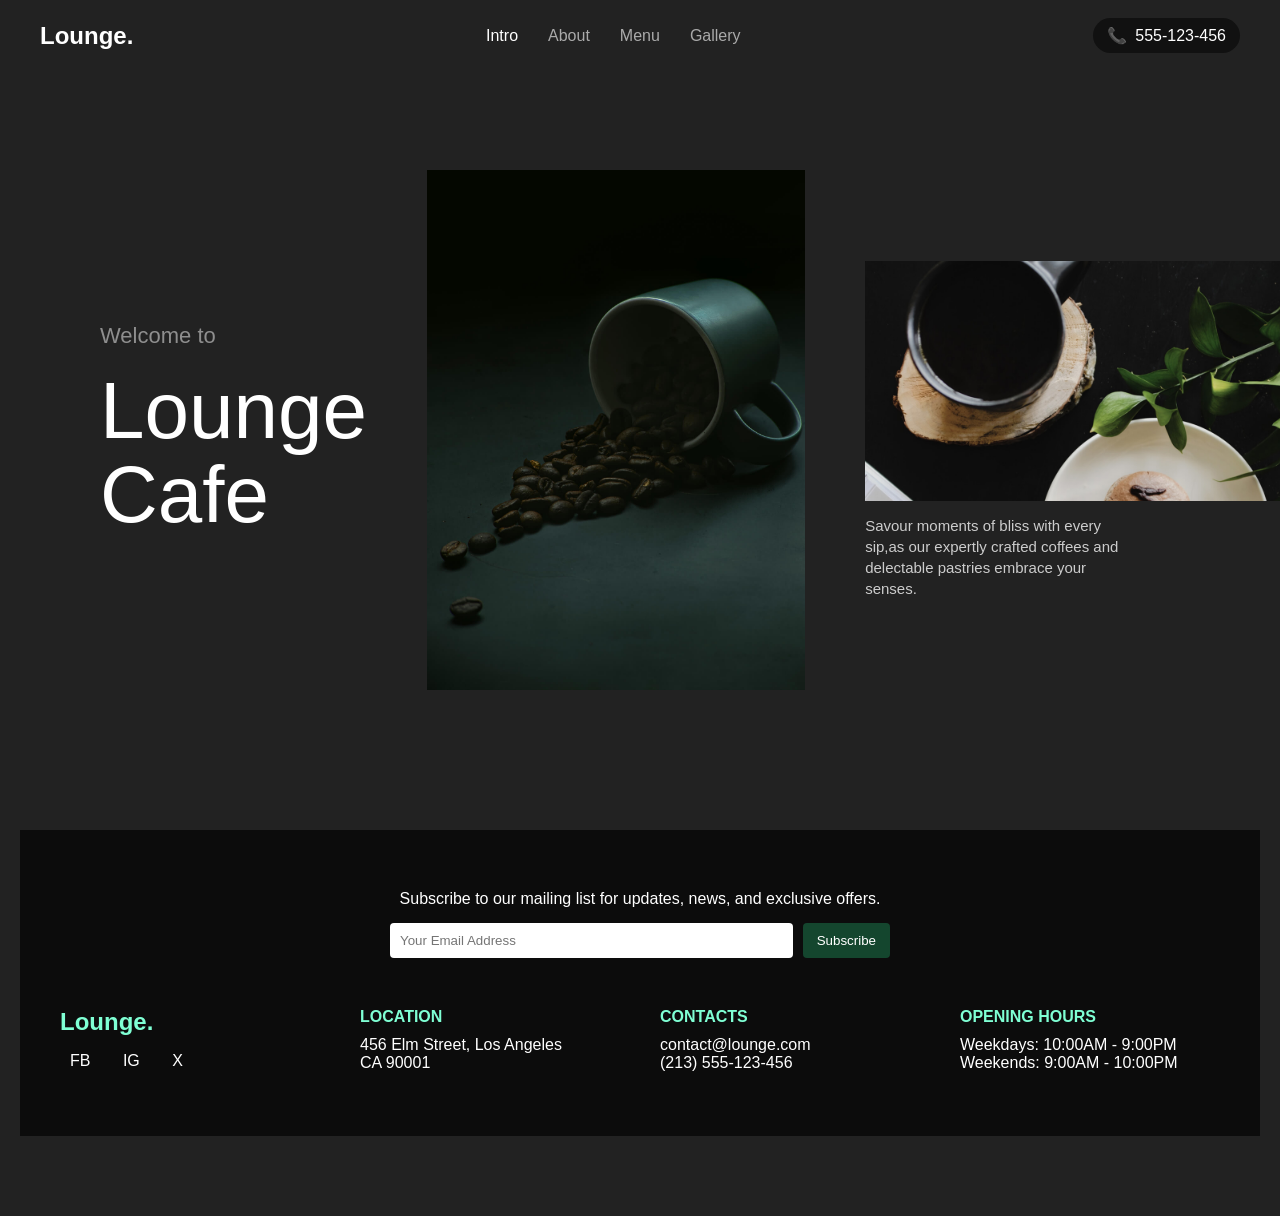
<file: index.html>
<!doctype html>
<html lang="en">
  <head>
    <meta charset="UTF-8" />
    <meta name="viewport" content="width=device-width, initial-scale=1.0" />
    <title>Mini Project</title>
    <link rel="stylesheet" href="style.css" />
    <link
      rel="stylesheet"
      href="https://cdnjs.cloudflare.com/ajax/libs/font-awesome/6.5.0/css/all.min.css"
    />
  </head>
  <body>
    <header>
      <nav>
        <div class="logo">
          <a href="">Lounge.</a>
        </div>
        <input type="checkbox" id="nav-toggle" />
        <label for="nav-toggle" class="hamburger">
          <i class="fa-solid fa-bars"></i>
        </label>
        <ul class="nav-links">
          <li><a href="index.html">Intro</a></li>
          <li><a href="about.html">About</a></li>
          <li><a href="menu.html">Menu</a></li>
          <li><a href="gallery.html">Gallery</a></li>
        </ul>
        <a href="tel:5551233456" class="call-btn">
          <span class="icon">📞</span>
          <span class="number">555-123-456</span>
        </a>
      </nav>
    </header>
    <main>
      <section id="intro" class="multiple">
        <section class="hero">
          <div class="hero-left">
            <span class="welcome">Welcome to</span>
            <h1>Lounge<br />Cafe</h1>
          </div>
          <div class="hero-center">
            <img src="img1.jpg" alt="coffee cup" />
          </div>
          <div class="hero-right">
            <img src="img2.jpg" />
            <p>
              Savour moments of bliss with every sip,as our expertly crafted
              coffees and delectable pastries embrace your senses.
            </p>
          </div>
        </section>
        <footer class="footer">
          <div class="subscribe-box">
            <p>
              Subscribe to our mailing list for updates, news, and exclusive
              offers.
            </p>
            <div class="subscribe-input">
              <input type="email" placeholder="Your Email Address" />
              <button>Subscribe</button>
            </div>
          </div>
          <div class="footer-content">
            <div class="footer-col brand">
              <h2>Lounge.</h2>
              <div class="socials">
                <span>FB</span>
                <span>IG</span>
                <span>X</span>
              </div>
            </div>

            <div class="footer-col">
              <h4>LOCATION</h4>
              <p>456 Elm Street, Los Angeles<br />CA 90001</p>
            </div>

            <div class="footer-col">
              <h4>CONTACTS</h4>
              <p>contact@lounge.com<br />(213) 555-123-456</p>
            </div>

            <div class="footer-col">
              <h4>OPENING HOURS</h4>
              <p>
                Weekdays: 10:00AM - 9:00PM<br />
                Weekends: 9:00AM - 10:00PM
              </p>
            </div>
          </div>
        </footer>
      </section>
    </main>
  </body>
</html>
</file>
<file: style.css>
* {
  margin: 0;
  padding: 0;
  box-sizing: border-box;
}
body {
  font-family: Arial, Helvetica, sans-serif;
  background: #222;
  color: #fff;
}
header {
  width: 100%;
  position: fixed;
  top: 0;
  left: 0;
  z-index: 999;
}
nav {
  display: flex;
  align-items: center;
  justify-content: space-between;
  padding: 18px 40px;
}
nav .logo a {
  text-decoration: none;
  font-size: 24px;
  font-weight: bold;
  color: #fff;
}
.nav-links {
  display: flex;
  gap: 30px;
  list-style: none;
}
.nav-links li a {
  text-decoration: none;
  color: #aaa;
  font-size: 16px;
  transition: 0.3s;
}
.nav-links li:first-child a {
  color: #fff;
}
.nav-links li a:hover {
  color: #fff;
}
.call-btn {
  display: flex;
  align-items: center;
  gap: 8px;
  text-decoration: none;
  color: #fff;
  background: #111;
  padding: 8px 14px;
  border-radius: 20px;
}
.call-btn:hover {
  background: #231e1e;
}
.hamburger {
  display: none;
  font-size: 28px;
  cursor: pointer;
  color: #fff;
}
#nav-toggle {
  display: none;
}
.main {
  padding-top: 120px;
}
.multiple {
  display: none;
  min-height: 100vh;
  padding: 80px 20px;
}
.multiple:target {
  display: block;
}
#intro {
  display: block;
}
#about {
  padding: 80px 40px;
  display: block;
}
#menu {
  padding: 140px 80px 100px;
  display: block;
}
#gallery {
  display: block;
}

.hero {
  display: flex;
  align-items: center;
  justify-content: space-between;
  gap: 60px;
  padding: 90px 80px 80px;
}
.hero-left {
  flex: 1;
}
.hero-left .welcome {
  font-size: 22px;
  color: #aaa;
  opacity: 0.8;
}
.hero-left h1 {
  font-size: 80px;
  font-weight: 300;
  line-height: 1.05;
  margin-top: 20px;
}
.hero-center {
  flex: 1;
}
.hero-center img {
  display: block;
  width: auto;
  height: 520px;
  object-fit: cover;
  margin: 0 auto;
}
.hero-right {
  flex: 1;
}
.hero-right img {
  height: 240px;
  display: block;
  width: auto;
  margin-bottom: 14px;
  object-fit: cover;
}
.hero-right p {
  color: #ccc;
  max-width: 260px;
  font-size: 15px;
  line-height: 1.4;
}
.content1 {
  display: flex;
  align-items: flex-start;
  gap: 60px;
  max-width: 1200px;
  margin: 0 auto 80px auto;
  padding: 80px 40px;
}
.content1-left {
  flex: 0 0 35%;
}
.content1-left h2 {
  font-size: 32px;
  margin-bottom: 20px;
}
.image-box img {
  width: 100%;
  border-radius: 6px;
  display: block;
}
.content1-right {
  flex: 1;
  font-size: 15px;
  line-height: 1.55;
}
.content1-right p {
  color: #ccc;
  margin-bottom: 18px;
}

.menu-layout {
  display: flex;
  gap: 60px;
  align-items: flex-start;
  max-width: 1200px;
  margin: 0 auto;
}
.menu-left {
  flex: 0 0 260px;
  display: flex;
  flex-direction: column;
  gap: 14px;
}

.menu-left h2 {
  font-size: 28px;
  margin-bottom: 12px;
}

.menu-btn {
  display: block;
  padding: 12px 14px;
  border: 1px solid #ccc;
  border-radius: 6px;
  cursor: pointer;
  font-size: 15px;
  color: #bbb;
  transition: 0.25s;
}

.menu-btn:hover {
  color: #fff;
}
input[type="radio"] {
  display: none;
}
#tab1:checked ~ .menu-left label[for="tab1"],
#tab2:checked ~ .menu-left label[for="tab2"],
#tab3:checked ~ .menu-left label[for="tab3"] {
  background: #2dd4bf;
  color: #000;
  border-left-color: #14b8a6;
}
.menu-right {
  flex: 1;
}
.menu-content {
  display: none;
}

#tab1:checked ~ .menu-right .tab1,
#tab2:checked ~ .menu-right .tab2,
#tab3:checked ~ .menu-right .tab3 {
  display: block;
}
.section-title {
  font-size: 22px;
  margin-bottom: 24px;
}
.menu-item1 {
  display: flex;
  justify-content: space-between;
  align-items: flex-start;
  padding-bottom: 14px;
  border-bottom: 1px solid #333;
  margin-bottom: 22px;
}

.menu-text h4 {
  font-size: 20px;
  margin-bottom: 6px;
}

.menu-text p {
  font-size: 14px;
  opacity: 0.75;
  color: #aaa;
  max-width: 420px;
  line-height: 1.4;
}

.menu-price {
  font-size: 16px;
  color: #2dd4bf;
  font-weight: 600;
}
#gallery {
  padding: 80px 40px;
  max-width: 1200px;
  margin: 0 auto;
}
.gallery-title {
  text-align: center;
  margin-bottom: 40px;
}
.gallery-title h1 {
  font-size: 36px;
  font-weight: 600;
}
.gallery-images {
  display: grid;
  grid-template-columns: repeat(4, 1fr);
  gap: 18px;
}
.gallery-images input[type="radio"] {
  display: none;
}
.gallery-images label {
  display: block;
  width: 100%;
  height: 200px;
  overflow: hidden;
  border-radius: 6px;
  cursor: pointer;
}
.gallery-images label img {
  width: 100%;
  height: 100%;
  object-fit: cover;
  transition: 0.25s ease;
}
.gallery-images label:hover img {
  transform: scale(1.07);
}
.client-sides .title {
  text-align: center;
  font-size: 30px;
  margin-bottom: 50px;
}
.slides {
  display: flex;
  gap: 30px;
}
.slide {
  padding: 24px;
  border-radius: 8px;
  flex: 1;
  display: flex;
  height: auto;
  background: #121212;
  transition: transform 0.3s ease;
}
.user img {
  width: 70px;
  height: 70px;
  border-radius: 50%;
  object-fit: cover;
  margin-bottom: 12px;
}
.user h4 {
  margin-bottom: 4px;
  font-size: 18px;
}
.user span {
  display: block;
  opacity: 13px;
  margin-bottom: 12px;
  font-size: 13px;
}
.user p {
  opacity: 0.8;
  line-height: 1.45;
  font-size: 14px;
}
.footer {
  background: #0c0c0c;
  color: #fff;
  padding: 60px 40px;
  margin-top: 60px;
}
.subscribe-box {
  max-width: 500px;
  margin: auto;
  text-align: center;
}
.subscribe-input {
  display: flex;
  gap: 10px;
  margin-top: 15px;
}
.subscribe-input input {
  flex: 1;
  padding: 10px;
  border-radius: 4px;
  border: none;
}
.subscribe-input button {
  padding: 10px 14px;
  border-radius: 4px;
  border: none;
  background: #14462e;
  color: #fff;
  cursor: pointer;
}
.subscribe-input button:hover {
  background: #164d32;
}
.footer-content {
  display: grid;
  grid-template-columns: repeat(4, 1fr);
  gap: 40px;
  margin-top: 50px;
}
.footer-col h2,
.footer-col h4 {
  color: #7fffd4;
  margin-bottom: 10px;
  font-weight: 600;
}
.socials span {
  display: inline-block;
  margin-right: 8px;
  padding: 6px 10px;
  border-radius: 4px;
  cursor: pointer;
}
@media (max-width: 1200px) {
  nav {
    padding: 20px 40px;
  }
  .nav-links {
    gap: 20px;
  }
  .call-btn {
    display: none;
  }
  .hamburger {
    display: block;
  }
  .hero {
    padding: 80px 40px;
  }
  .hero-left h1 {
    font-size: 52px;
  }
  #about {
    padding: 60px 30px;
  }
  .content1 {
    gap: 40px;
    padding: 60px 30px;
  }
  .content1-left h2 {
    font-size: 28px;
  }
  .slides {
    gap: 20px;
  }
  #menu {
    padding: 60px 30px;
  }
  .menu-layout {
    gap: 40px;
  }
  .menu-left {
    flex: 0 0 220px;
  }
  .menu-left p {
    max-width: 360px;
  }
  #gallery {
    padding: 60px 30px;
  }
  .gallery-images {
    grid-template-columns: repeat(3, 1fr);
    gap: 16px;
  }
  .gallery-images label {
    height: 180px;
  }
  .footer-content {
    grid-template-columns: repeat(2, 1fr);
    gap: 30px;
  }
}

@media (max-width: 768px) {
  nav {
    position: relative;
    justify-content: space-between;
  }
  .nav-links {
    position: absolute;
    top: 60px;
    left: 0;
    width: 100%;
    padding: 20px;
    display: none;
    flex-direction: column;
    gap: 18px;
    border-top: 1px solid #444;
    z-index: 999;
  }
  .hamburger {
    display: block;
  }
  #nav-toggle:checked + label + .nav-links {
    display: flex;
  }

  .hero {
    flex-direction: column;
    text-align: center;
    padding: 100px 20px 40px;
  }
  .hero-left h1 {
    font-size: 48px;
  }
  .hero-center img,
  .hero-right img {
    max-width: 240px;
    height: auto;
  }
  #about {
    padding: 40px 20px;
  }
  .content1 {
    flex-direction: column;
    gap: 24px;
    padding: 40px 20px;
  }
  .content1-left {
    flex: none;
    width: 100%;
  }
  .content1-right {
    width: 100%;
    font-size: 14px;
  }
  .slides {
    flex-direction: column;
  }
  .slide {
    width: 100%;
  }
  .user img {
    width: 60px;
    height: 60px;
  }
  #menu {
    padding: 40px 20px;
  }
  .menu-layout {
    flex-direction: column;
    gap: 24px;
  }
  .menu-left {
    width: 100%;
    flex: none;
    gap: 10px;
  }

  .menu-btn {
    border-radius: 0;
    border-left: none;
    border-right: none;
  }
  .menu-item1 {
    flex-direction: column;
    align-items: flex-start;
    gap: 6px;
  }

  .menu-price {
    font-size: 15px;
  }
  .section-title {
    font-size: 20px;
    text-align: left;
  }
  #gallery {
    padding: 40px 20px;
  }
  .gallery-title h1 {
    font-size: 28px;
  }
  .gallery-images {
    grid-template-columns: repeat(2, 1fr);
    gap: 12px;
  }
  .gallery-images label {
    height: 150px;
  }
  .subscribe-input {
    flex-direction: column;
  }
  .footer-content {
    grid-template-columns: 1fr;
    text-align: center;
  }
  .socials span {
    margin: 6px;
  }
}
</file>
